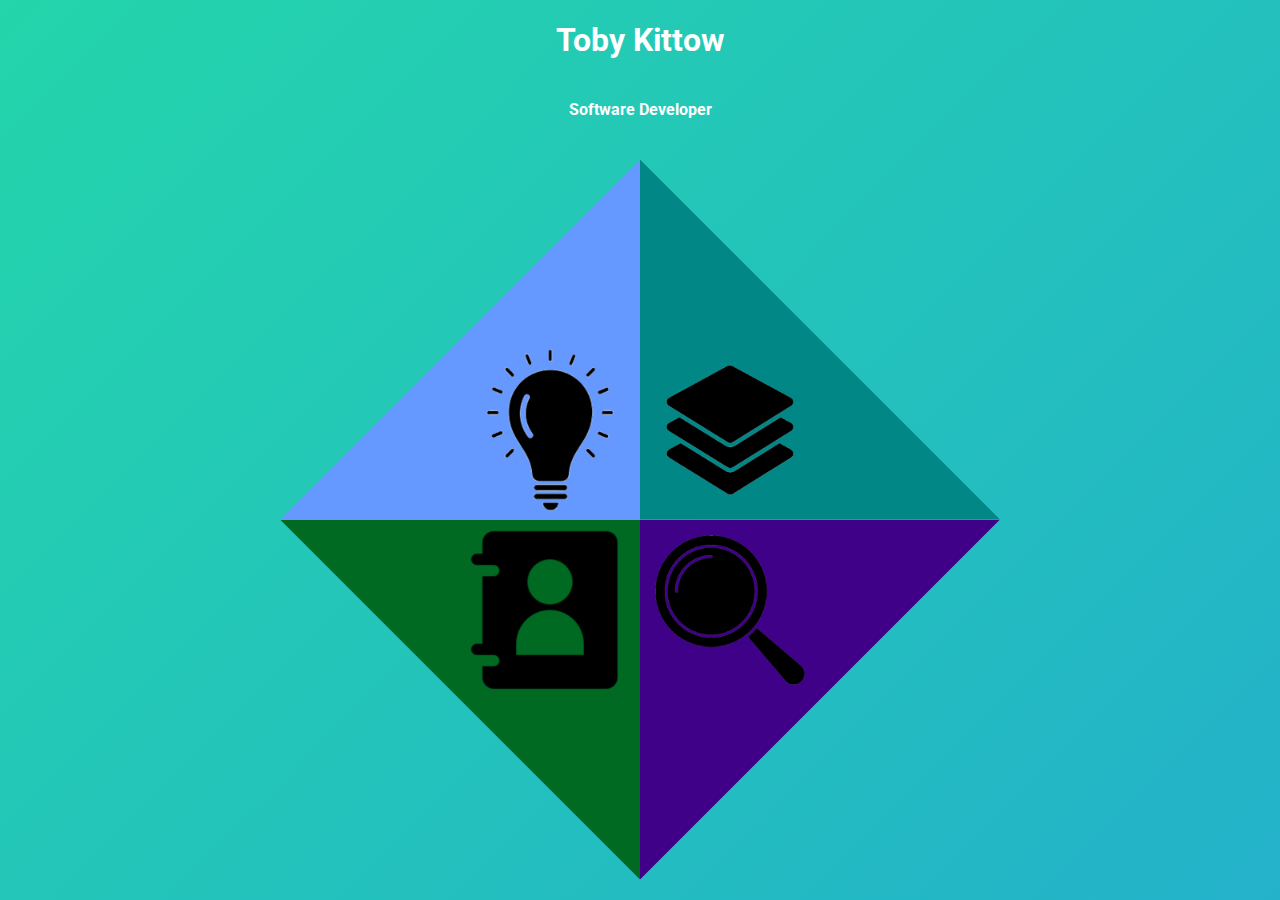
<file: index.html>
<!DOCTYPE html>
<html lang="en">
<head>
<meta charset="UTF-8">
<meta name="viewport" content="width=device-width, initial-scale=1.0">
<link rel="stylesheet" href="index.css">
<link rel="preconnect" href="https://fonts.googleapis.com">
<link rel="preconnect" href="https://fonts.gstatic.com" crossorigin>
<link href="https://fonts.googleapis.com/css2?family=Roboto:ital,wght@0,100;0,300;0,400;0,500;0,700;0,900;1,100;1,300;1,400;1,500;1,700;1,900&display=swap" rel="stylesheet">
<title>Portfolio Loading Screen</title>
</head>
<body class="preload">
  <h1 class="header white bold">Toby Kittow</h1>
  <h4 class="header white bold">Software Developer</h6>
  <div class="diamond">
    <div onclick=continueToProjects() class="segment projects blue">
      <div class="top"><h1 class="cardText">Projects</h1></div>
      <div class="middle"></div>
      <div class="bottom"><p class="cardText">All the projects I have worked on</p></div>
    </div>
    <div onclick=continueToStack() class="segment stack cyan">
      <div class="top"><h1 class="cardText">Stack</h1></div>
      <div class="middle"></div>
      <div class="bottom"><p class="cardText">The list of technologies I have used</p></div>
    </div>
    <div onclick=continueToContact() class="segment contact green">
      <div class="top"><h1 class="cardText">Contact</h1></div>
      <div class="middle"></div>
      <div class="bottom"><p class="cardText">How to get in touch</p></div>
    </div>
    <div onclick=continueToAbout() class="segment about purple">
      <div class="top"><h1 class="cardText">About</h1></div>
      <div class="middle"></div>
      <div class="bottom"><p class="cardText">Previous experience and about me</p></div>
    </div>
  </div>

<script>
function continueToProjects() {
  window.location.href = "./projects.html";
}
function continueToAbout() {
  window.location.href = "./about.html";
}
function continueToStack() {
  window.location.href = "./stack.html";
}
function continueToContact() {
  window.location.href = "./contact.html";
}
setTimeout(() => {
  document.querySelectorAll(".preload").forEach(element => {
    element.classList.remove("preload");
  });
}, 200);

</script>
</body>
</html>
</file>
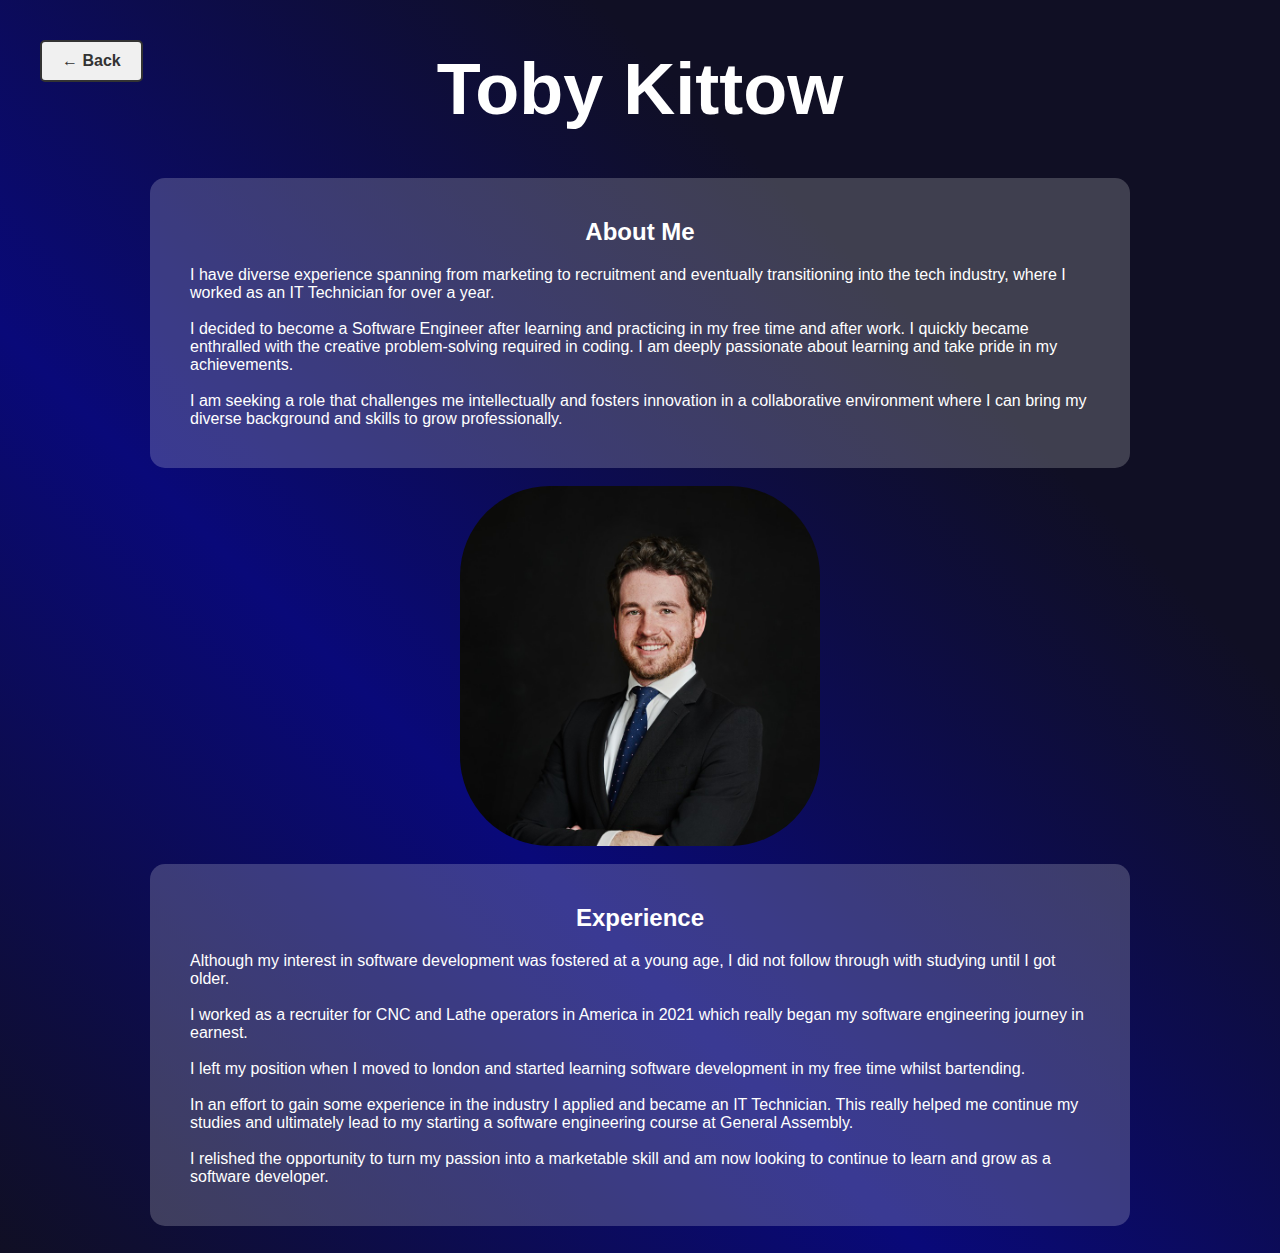
<file: about.html>
<!DOCTYPE html>
<html lang="en">
<head>
    <meta charset="UTF-8">
    <meta name="viewport" content="width=device-width, initial-scale=1.0">
    <title>Toby Kittow's Portfolio</title>
    <link rel="stylesheet" href="style.css">
</head>
<body>
    <a class="backButton" href="./index.html">&larr; Back</a>
    <h1>Toby Kittow</h1>
    <div class="section padded">
        <h2>About Me</h2>
        <div class="aboutText">
            <p>I have diverse experience spanning from marketing to recruitment and eventually transitioning into the tech industry, where I worked as an IT Technician for over a year. </p>
            <br>
            <p>I decided to become a Software Engineer after learning and practicing in my free time and after work. I quickly became enthralled with the creative problem-solving required in coding. I am deeply passionate about learning and take pride in my achievements.</p> 
            <br>
            <p>I am seeking a role that challenges me intellectually and fosters innovation in a collaborative environment where I can bring my diverse background and skills to grow professionally.</p>
        </div>
    </div>
    <br>
    <img class="profileImage" src="./images/tobykittow.jpeg" alt="Toby Kittow">
    <br>
    <div class="section padded">
        <h2>Experience</h2>
        <div class="aboutText">
            <p>Although my interest in software development was fostered at a young age, I did not follow through with studying until I got older.</p>
            <br>
            <p>I worked as a recruiter for CNC and Lathe operators in America in 2021 which really began my software engineering journey in earnest.</p>
            <br>
            <p>I left my position when I moved to london and started learning software development in my free time whilst bartending.</p>
            <br>
            <p>In an effort to gain some experience in the industry I applied and became an IT Technician. This really helped me continue my studies and ultimately lead to my starting a software engineering course at General Assembly.</p>
            <br>
            <p>I relished the opportunity to turn my passion into a marketable skill and am now looking to continue to learn and grow as a software developer.</p>
        </div>
    </div>

    
    </body>
</html>
</file>
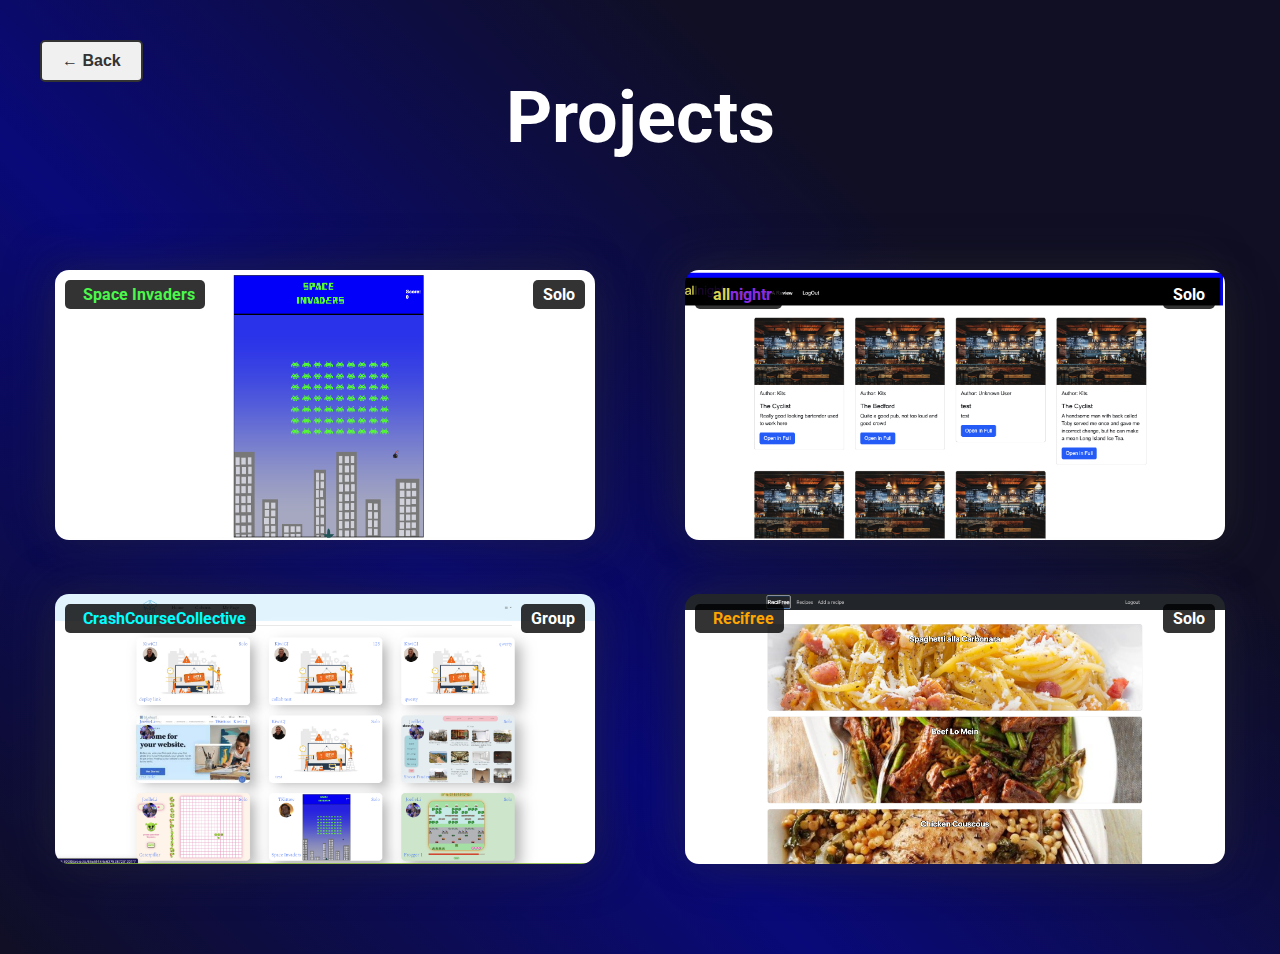
<file: projects.html>
<!DOCTYPE html>
<html lang="en">
<head>
    <meta charset="UTF-8">
    <meta name="viewport" content="width=device-width, initial-scale=1.0">
    <link rel="stylesheet" href="projects.css">
    <link rel="preconnect" href="https://fonts.googleapis.com">
    <link rel="preconnect" href="https://fonts.gstatic.com" crossorigin>
    <link href="https://fonts.googleapis.com/css2?family=Inter:wght@100..900&family=Roboto:ital,wght@0,100;0,300;0,400;0,500;0,700;0,900;1,100;1,300;1,400;1,500;1,700;1,900&display=swap" rel="stylesheet">
    <title>Projects</title>
</head>
<body>
    <a class="backButton" href="./index.html">&larr; Back</a>
    <h1 class="white">Projects</h1>
    <br>
    <div class="projectContainer">
        <a href="./Projects/spaceinvaders.html">
            <div class="projectCard" style="background-image: url(./images/spaceInvaders.png); background-size: cover; background-position: center; border-radius: 14px;">
                <div class="cardTitle">&nbsp; <span style="color: rgb(75, 247, 75);">Space Invaders</span></div>
                <div class="cardInfo">Solo</div>
            </div>
        </a>
        <a href="./Projects/allnightr.html">
            <div class="projectCard" style="background-image: url(./images/allnightr.png); background-size: cover; background-position: center; border-radius: 14px;">
                <div class="cardTitle">&nbsp; <span style="color: rgb(219, 210, 83);">all</span><span style="color: blueviolet;">nightr</span></div>
                <div class="cardInfo">Solo</div>
            </div>
        </a>
        <a href="./Projects/ccc.html">
            <div class="projectCard" style="background-image: url(./images/ccc.png); background-size: cover; background-position: center; border-radius: 14px;">
                <div class="cardTitle">&nbsp; <span style="color: aqua;">CrashCourseCollective</span></div>
                <div class="cardInfo">Group</div>
            </div>
        </a>
        <a href="./Projects/recifree.html">
            <div class="projectCard" style="background-image: url(./images/recifree.png); background-size: cover; background-position: center; border-radius: 14px;">
                <div class="cardTitle">&nbsp; <span style="color: orange;">Recifree</span></div>
                <div class="cardInfo">Solo</div>
            </div>
        </a>
        
    </div>
    <script>

    </script>
</body>
</html>
</file>
<file: index.css>
body {
    margin: 0;
    padding: 0;
    display: grid;
    justify-content: center;
    align-items: center;
    height: 100vh;
    font-family: "Roboto", serif;
        background: linear-gradient(-45deg, #ee7752, #e73c7e, #23a6d5, #23d5ab);
        background-size: 400% 400%;
        animation: gradient 15s ease infinite;
}
    
    @keyframes gradient {
        0% {
            background-position: 0% 50%;
        }
        50% {
            background-position: 100% 50%;
        }
        100% {
            background-position: 0% 50%;
        }
    }

.header {
    display: grid;
    grid-template-columns: 1fr; /* One column for the header */
    grid-template-rows: auto; /* Let the row size adjust based on content */
    margin: auto;
}

.diamond {
    display: grid;
    grid-template-columns: repeat(2, 40vmin);
    grid-template-rows: repeat(2, 40vmin);
}

.segment {
    background-color: black;
    padding: 20px;
    text-align: center;
    transition: all 0.5s ease-in;
    display: grid;
    grid-template-columns: 1fr;
    grid-template-rows: auto 3fr auto;
}

.cyan {
    background: #028787;
    transition: all 0.5s ease-in;
    clip-path: polygon(0 0, 50% 50%, 100% 100%, 0% 100%);

}
.purple {
    background: #400189;
    transition: all 0.5s ease-in;
    clip-path: polygon(0 0, 100% 0, 50% 50%, 0% 100%);

    
}
.blue {
    background: #6699FF;
    transition: all 0.5s ease-in;
    clip-path: polygon(50% 50%, 100% 0, 100% 100%, 0% 100%);
}
.green {
    background: #006a23;
    transition: all 0.5s ease-in;
    -webkit-transition: all 0.5s ease-in;
    -moz-transition: all 0.5s ease-in;
    -ms-transition: all 0.5s ease-in;
    -o-transition: all 0.5s ease-in;
    clip-path: polygon(0 0, 100% 0, 100% 100%, 50% 50%);

}

.about{
    background-image: url('./images/about.png');
    background-size: 50%;
    position: relative;
    background-position: top left;
    background-repeat: no-repeat;
    transition: background-position 0.3s ease-in, clip-path 0.25s ease-out;
}

.stack{
    background-image: url('./images/stack.png');
    background-size: 50%;
    position: relative;
    background-position: bottom left;
    background-repeat: no-repeat;
    transition: background-position 0.3s ease-in, clip-path 0.25s ease-out;;
}

.projects{
    background-image: url('./images/projects.png');
    background-size: 50%;
    position: relative;
    background-position: bottom right;
    background-repeat: no-repeat;
    transition: background-position 0.3s ease-in, clip-path 0.25s ease-out;;
}

.contact{
    background-image: url('./images/contact.png');
    background-size: 46%;
    position: relative;  
    background-position: top right;
    background-repeat: no-repeat;
    transition: background-position 0.3s ease-in, clip-path 0.25s ease-out;;
    
}

.purple:hover, .cyan:hover, .green:hover, .blue:hover{
    clip-path: polygon(0 0, 100% 0, 100% 100%, 0 100%);
    background-color: rgba(255, 255, 255, 0.8);
    border: .25vmin solid rgba(80, 135, 253, 0.9);
} 

.about:hover{
    background-image: url('./images/about.png');
    background-size: 50%;
    position: relative;
    background-position: center;
    background-repeat: no-repeat;
    cursor: pointer;
}

.stack:hover{
    background-image: url('./images/stack.png');
    background-size: 50%;
    position: relative;
    background-position: center;
    background-repeat: no-repeat;
    cursor: pointer;
}

.projects:hover{
    background-image: url('./images/projects.png');
    background-size: 50%;
    position: relative;
    background-position: center;
    background-repeat: no-repeat;
    cursor: pointer;
}

.contact:hover{
    background-image: url('./images/contact.png');
    background-size: 46%;
    position: relative;  
    background-position: center;
    background-repeat: no-repeat;
    cursor: pointer;
    
}

.preload * {
    transition: none !important;
    -webkit-transition: none !important;
    -moz-transition: none !important;
    -ms-transition: none !important;
    -o-transition: none !important;
  }

  .white{
    color: white;
  }

  .cardText {
    visibility: hidden;
}

.about:hover .cardText{
    visibility: visible;
}

.projects:hover .cardText{
    visibility: visible;
}

.stack:hover .cardText{
    visibility: visible;
}

.contact:hover .cardText{
    visibility: visible;
}

/* For screens smaller than 1024px (iPad portrait mode) */
@media only screen and (max-width: 1024px) {
    .diamond {
        grid-template-columns: repeat(2, 40vmin);
        grid-template-rows: repeat(2, 40vmin);
    }

    .segment {
        padding: 15px;
    }

    .about, .stack, .projects, .contact {
        background-size: 40%;
    }
    .purple, .cyan, .green, .blue{
        clip-path: polygon(0 0, 100% 0, 100% 100%, 0 100%);
        border: .25vmin solid rgba(80, 135, 253, 0.9);
    } 
    .about{
        background-image: url('./images/about.png');
        background-size: 50%;
        position: relative;
        background-position: center;
        background-repeat: no-repeat;
        cursor: pointer;
    }
    
    .stack{
        background-image: url('./images/stack.png');
        background-size: 50%;
        position: relative;
        background-position: center;
        background-repeat: no-repeat;
        cursor: pointer;
    }
    
    .projects{
        background-image: url('./images/projects.png');
        background-size: 50%;
        position: relative;
        background-position: center;
        background-repeat: no-repeat;
        cursor: pointer;
    }
    
    .contact{
        background-image: url('./images/contact.png');
        background-size: 46%;
        position: relative;  
        background-position: center;
        background-repeat: no-repeat;
        cursor: pointer;
        
    }
    .about .cardText{
        visibility: visible;
    }
    
    .projects .cardText{
        visibility: visible;
    }
    
    .stack .cardText{
        visibility: visible;
    }
    
    .contact .cardText{
        visibility: visible;
    }
}

/* For screens larger than 1024px (iPad landscape mode and larger) */
@media only screen and (min-width: 1024px) {
    .diamond {
        grid-template-columns: repeat(2, 40vmin);
        grid-template-rows: repeat(2, 40vmin);
    }

    .segment {
        padding: 20px;
    }

    .about, .stack, .projects, .contact {
        background-size: 50%;
    }
}

/* For screens smaller than 650px (iPhone portrait mode) */
@media only screen and (max-width: 650px) {
    body{
        display: grid;
        grid-template-rows: 2fr 0.5fr 10fr;
    }
    .diamond {
        grid-template-columns: repeat(1, 80vmin);
        grid-template-rows: repeat(4, 20%);
    }

    .segment {
        padding: 10px;
    }

    .about, .stack, .projects, .contact {
        background-size: 20%;
        background-position: left;
    }
    .contact p.cardText, .about p.cardText, .stack p.cardText, .projects p.cardText{
        font-size: 0.75em;
    }
    
    .contact h1.cardText, .about h1.cardText, .stack h1.cardText, .projects h1.cardText{
        display: flex;
        justify-content: center;
        position: relative;
    }
    .purple, .cyan, .green, .blue{
        clip-path: polygon(0 0, 100% 0, 100% 100%, 0 100%);
    }
    
    .top{
        font-size: 0.5em;
        display: flex;
        margin: auto;
        
    }
}
</file>
<file: style.css>
@import url(https://fonts.googleapis.com/css?family=Cormorant+Garamond);

body{
    background-color: rgb(31, 31, 31);
    background: linear-gradient(45deg, rgba(16,15,36,1) 0%, rgba(9,9,121,1), rgba(16,15,36,1) 73%);
    background-repeat: no-repeat;
    background-size: cover;
    margin: 3vmin 10vmin;
    font-family: "Roboto", sans-serif;
    color: white;
    min-height: 100vh;
}
.backButton{
    text-decoration: none;
    color: #333;
    background-color: #f0f0f0;
    padding: 10px 20px;
    border-radius: 5px;
    border: 2px solid #333;
    transition: all 0.3s ease;
    margin: 20px;
        position: fixed;
        top: 20px;
        left: 20px;
        z-index: 999;
        font-family: Arial, Helvetica, sans-serif, sans-serif;
    font-weight: 900;
    
}

.backButton:hover {
    background-color: #333;
    color: #fff;
  }

  .white {
    color: white;
  }

  h1{
    text-align: center;
    font-size: 72px;
  }

  .projectContainer{
    margin: auto;
    /* border: 2px solid red; */
    display: grid;
    grid-template-rows: 1fr 1fr;
    grid-template-columns: 1fr 1fr;
    width: 140vmin;
    align-items: center;
    justify-content: center;
    
  }


  .projectCard {
    position: relative; /* Set the positioning context for the .cardTitle */
    display: grid;
    margin: 0 auto 6vmin;
    height: 30vmin;
    width: 60vmin;
    border-radius: 50px;
    background: #e0e0e0;
    box-shadow: 10px 10px 30px #bebebe, -10px -10px 30px #ffffff;
    transition: ease-in 0.2s;
}

.projectCard:hover {
    transform: scale(1.1);
}

.cardTitle {
    position: absolute; /* Position the .cardTitle relative to the .projectCard */
    top: 10px; /* Adjust top position as needed */
    left: 10px; /* Adjust right position as needed */
    background-color: rgba(0, 0, 0, 0.8); /* Solid background color */
    color: white; /* Text color */
    font-weight: bold;
    padding: 5px 10px; /* Add padding for better readability */
    border-radius: 5px; /* Rounded corners */
    z-index: 1; /* Ensure the .cardTitle stays above other content */
}

.cardInfo {
    position: absolute; /* Position the .cardTitle relative to the .projectCard */
    top: 10px; /* Adjust top position as needed */
    right: 10px; /* Adjust right position as needed */
    background-color: rgba(0, 0, 0, 0.8); /* Solid background color */
    color: white; /* Text color */
    font-weight: bold;
    padding: 5px 10px; /* Add padding for better readability */
    border-radius: 5px; /* Rounded corners */
    z-index: 1; /* Ensure the .cardTitle stays above other content */
}

.section{
    background-color: rgba(255, 255, 255, 0.2);
    padding: 2px;
    text-align: center;
    border-radius: 15px;
    margin-bottom: 10px;
    width: 100vmin;
    margin: 0 auto;
}

.techStack{
    background-color: rgba(255, 255, 255, 0.2);
    padding: 2px;
    text-align: center;
    border-radius: 15px;
    padding-top: 20px;
    margin: 10px auto 10px;
    display: flex;
    justify-content: space-around;
    width: 100vmin;
    flex-wrap: wrap;
}

.tech{
    width: 10vmin;
}
.tech:hover, .techPlus:hover{
    transform: scale(1.1);
}

.tech:hover > p, .techPlus:hover > p{
    transform: scale(1.4);
}

i{
    font-size: 68px;
}

.cardContainer {
    display: flex;
    justify-content: center;
    align-items: center;
    color: #333;
    margin: 13% auto auto auto;
}

.card {
    font-family: "Cormorant Garamond", serif;
  text-transform: uppercase;
  box-sizing: inherit;
  font-size: 20px;
  letter-spacing: 1px;
  text-shadow: 0 0 2px rgba(0, 0, 0, .5),
                -1px -1px 1px rgba(179, 179, 179, .5),
                1px 1px 0 rgba(255, 255, 255, 0.55),
                0 1px 3px white;
  overflow: hidden;
  color: #191919;
  background-color: azure;
    background-color: #f4f1eb;
    background-image: url("https://www.transparenttextures.com/patterns/paper-fibers.png");
    border-radius: 1px;
    box-shadow: 0px 0px 10px rgba(0, 0, 0, 0.1);
    width: 70vmin;
    height: 45vmin;
    padding: 20px;
    text-align: center;
    color: #333;
    display: block;
    position: relative;
    z-index: 10;
}


.cardNumber{
    float: left;
}

.right{
    float: right;
}

.left {
    float: left;
  }

  .big {
    font-size: 150%;
  }
  
  .med {
    font-size: 100%;
    letter-spacing: .5px;
  }
  
  .small {
    font-size: 65%;
    letter-spacing: .5px;
  }

  .row {
    display: block;
    text-align: center;
  }

  .row:nth-child(2) {
    margin: 20% 0 25% 0;
  }

  p{
    margin: 0;
  }

  .techStack{
    gap: 40px;
    padding: 10vmin;
  }

  .aboutText{
    text-align: left;
  }

  .padded{
    padding: 20px 40px 40px 40px;
  }

  .profileImage{
    width: 40vmin;
    margin: 0 auto;
    align-self: center;
    display: block;
    border-radius: 25%;
  }

  .linkedin{
    position: absolute;
    top: 15%;
    left: 5%;
    color: black;
    font-size: 350%;
    cursor: pointer;
  }

  a.linkedin{
    width: 10%;
    height: 15%;
    z-index: 1;
  }

  @media only screen and (max-width: 1024px) {
    .techStack{
      width: 60%;
    }
    .profileImage{
      width: 20vmin;
      margin: 0 auto;
      align-self: center;
      display: block;
      border-radius: 25%;
    }

    .section{
      width: 60%;
    }
  }
</file>
<file: projects.css>
body{
    background-color: rgb(31, 31, 31);
    background: linear-gradient(45deg, rgba(16,15,36,1) 0%, rgba(9,9,121,1), rgba(16,15,36,1) 73%);
    margin: 3vmin auto;
    font-family: "Roboto", sans-serif;
    display: grid;
    height: 100vh;
}
.backButton{
    text-decoration: none;
    color: #333;
    background-color: #f0f0f0;
    padding: 10px 20px;
    border-radius: 5px;
    border: 2px solid #333;
    transition: all 0.3s ease;
    margin: 20px;
        position: fixed;
        top: 20px;
        left: 20px;
        z-index: 999;
        font-family: Arial, Helvetica, sans-serif, sans-serif;
    font-weight: 900;
    
}

.backButton:hover {
    background-color: #333;
    color: #fff;
  }

  .white {
    color: white;
  }

  h1{
    text-align: center;
    font-size: 72px;
  }

  .projectContainer{
    margin: auto; /* causing it to be centered - fix this for relative */
    /* border: 2px solid red; */
    display: grid;
    grid-template-rows: 1fr 1fr;
    grid-template-columns: 1fr 1fr;
    width: 140vmin;
    align-items: center;
    justify-content: center;
    
  }

  .projectContainer > a{
    margin: 0 auto;

  }

  .projectCard {
    position: relative; /* Set the positioning context for the .cardTitle */
    display: grid;
    margin: 0 0 6vmin;
    height: 30vmin;
    width: 60vmin;
    border-radius: 50px;
    background: #e0e0e0;
    box-shadow:  11px 11px 44px rgba(47, 47, 47, 0.3),
    -11px -11px 44px rgba(47, 47, 47, 0.3);
    transition: ease-in 0.2s;
}

.projectCard:hover {
    transform: scale(1.1);
}

.cardTitle {
    position: absolute; /* Position the .cardTitle relative to the .projectCard */
    top: 10px; /* Adjust top position as needed */
    left: 10px; /* Adjust right position as needed */
    background-color: rgba(0, 0, 0, 0.8); /* Solid background color */
    color: white; /* Text color */
    font-weight: bold;
    padding: 5px 10px; /* Add padding for better readability */
    border-radius: 5px; /* Rounded corners */
    z-index: 1; /* Ensure the .cardTitle stays above other content */
}

.cardInfo {
    position: absolute; /* Position the .cardTitle relative to the .projectCard */
    top: 10px; /* Adjust top position as needed */
    right: 10px; /* Adjust right position as needed */
    background-color: rgba(0, 0, 0, 0.8); /* Solid background color */
    color: white; /* Text color */
    font-weight: bold;
    padding: 5px 10px; /* Add padding for better readability */
    border-radius: 5px; /* Rounded corners */
    z-index: 1; /* Ensure the .cardTitle stays above other content */
}

/* For screens smaller than 650px (iPhone portrait mode) */
@media only screen and (max-width: 1024px) {
  .projectContainer{
    margin: auto;
    /* border: 2px solid red; */
    display: grid;
    grid-template-rows: 1fr 1fr 1fr 1fr;
    grid-template-columns: 1fr ;
    width: 100vmin;
    align-items: center;
    justify-content: center;
    
  }
  
}
</file>
